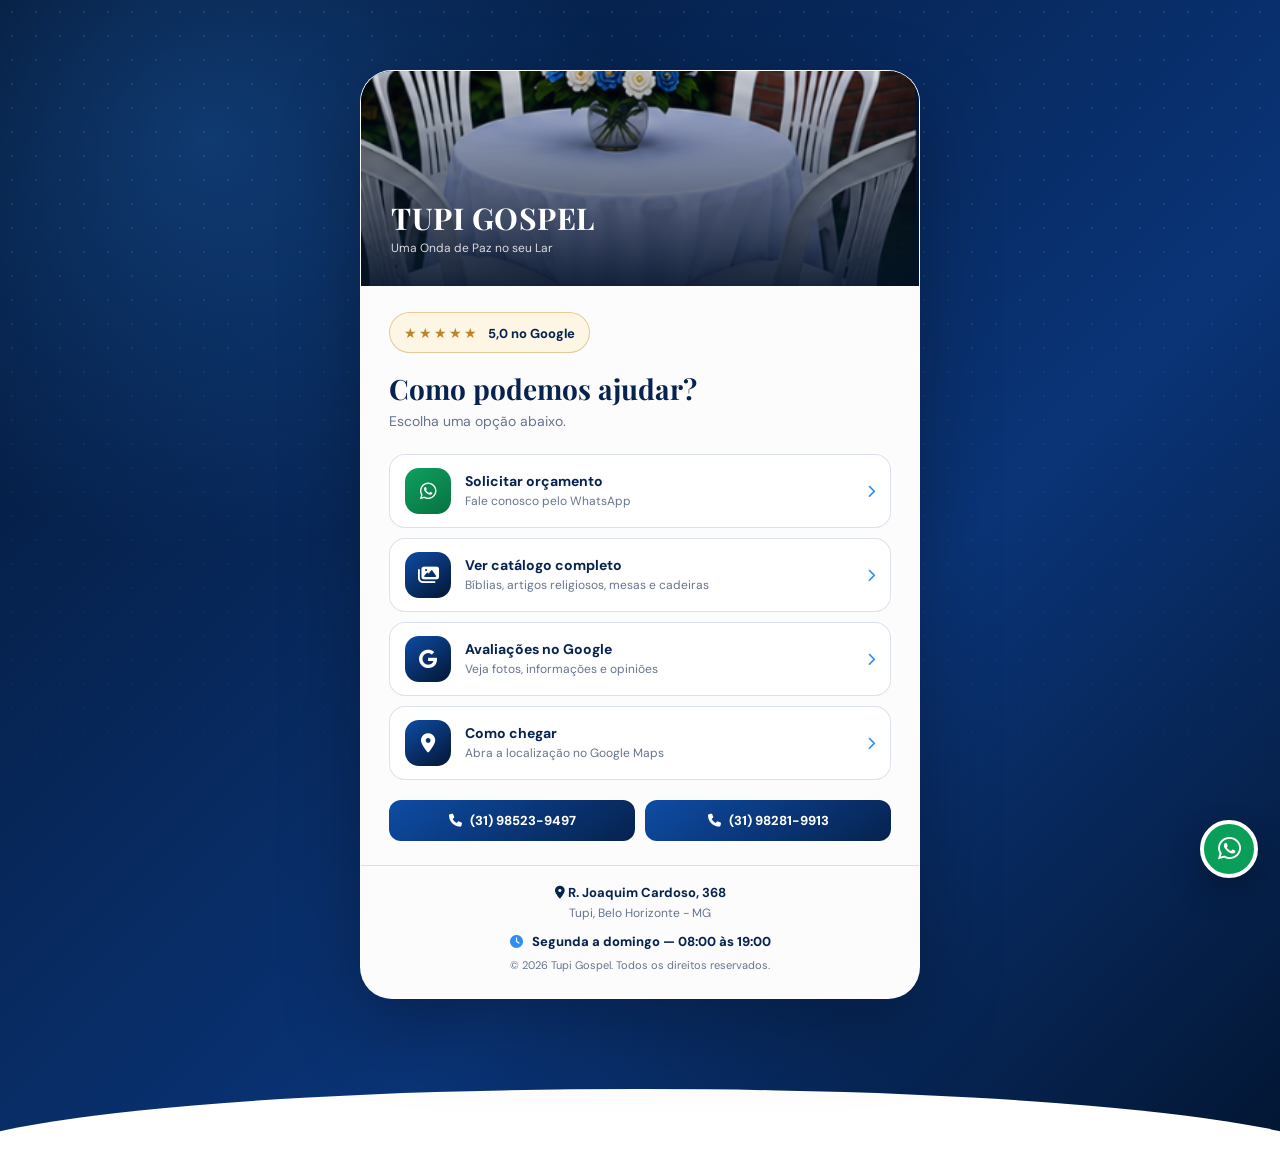
<file: index.html>
<!DOCTYPE html>
<html lang="pt-BR">
<head>
  <meta charset="UTF-8">
  <meta name="viewport" content="width=device-width, initial-scale=1.0">
  <meta name="description" content="Tupi Gospel: locação de mesas, cadeiras e toalhas para festas e eventos, além de artigos religiosos, em Belo Horizonte.">
  <meta name="theme-color" content="#082a63">

  <title>Tupi Gospel | Uma Onda de Paz no seu Lar</title>

  <link rel="icon" type="image/svg+xml" href="favicon.svg">

  <!-- Open Graph (preview do WhatsApp, Facebook e outras redes) -->
  <meta property="og:type" content="website">
  <meta property="og:site_name" content="Tupi Gospel">
  <meta property="og:title" content="Tupi Gospel | Uma Onda de Paz no seu Lar">
  <meta property="og:description" content="Locação de mesas, cadeiras e toalhas para festas e eventos, além de artigos religiosos, em Belo Horizonte.">
  <meta property="og:locale" content="pt_BR">
  <!-- ATENÇÃO: depois de publicar, troque pelos URLs completos (ex: https://tupigospel.vercel.app/ e https://tupigospel.vercel.app/assets/mesa-tupi-gospel.png) -->
  <meta property="og:url" content="https://tupigospel.vercel.app/">
  <meta property="og:image" content="https://tupigospel.vercel.app/assets/mesa-tupi-gospel.png">
  <meta property="og:image:alt" content="Mesa redonda com toalha branca, cadeiras e flores azuis da Tupi Gospel">

  <meta name="twitter:card" content="summary_large_image">
  <meta name="twitter:title" content="Tupi Gospel | Uma Onda de Paz no seu Lar">
  <meta name="twitter:description" content="Locação de mesas, cadeiras e toalhas para festas e eventos, além de artigos religiosos, em Belo Horizonte.">
  <meta name="twitter:image" content="https://tupigospel.vercel.app/assets/mesa-tupi-gospel.png">

  <link rel="preconnect" href="https://fonts.googleapis.com">
  <link rel="preconnect" href="https://fonts.gstatic.com" crossorigin>
  <link href="https://fonts.googleapis.com/css2?family=DM+Sans:wght@400;500;600;700;800&family=Playfair+Display:wght@600;700&display=swap" rel="stylesheet">

  <link rel="stylesheet" href="https://cdnjs.cloudflare.com/ajax/libs/font-awesome/6.5.2/css/all.min.css">
  <link rel="stylesheet" href="styles.css">

  <!-- Ficha do negócio no Google (dados estruturados)
       ANTES DE PUBLICAR: ajuste o reviewCount abaixo para o número REAL de avaliações no Google.
       E depois de publicar, troque os URLs https://tupigospel.vercel.app pelos reais. -->
  <script type="application/ld+json">
  {
    "@context": "https://schema.org",
    "@type": "LocalBusiness",
    "name": "Tupi Gospel",
    "description": "Locação de mesas, cadeiras e toalhas para festas e eventos, além de artigos religiosos, em Belo Horizonte.",
    "image": "https://tupigospel.vercel.app/assets/mesa-tupi-gospel.png",
    "telephone": "+5531982819913",
    "priceRange": "$$",
    "address": {
      "@type": "PostalAddress",
      "streetAddress": "R. Joaquim Cardoso, 368",
      "addressLocality": "Belo Horizonte",
      "addressRegion": "MG",
      "addressCountry": "BR"
    },
    "aggregateRating": {
      "@type": "AggregateRating",
      "ratingValue": "5.0",
      "reviewCount": "5"
    },
    "openingHoursSpecification": [
      {
        "@type": "OpeningHoursSpecification",
        "dayOfWeek": ["Monday", "Tuesday", "Wednesday", "Thursday", "Friday", "Saturday", "Sunday"],
        "opens": "08:00",
        "closes": "19:00"
      }
    ],
    "sameAs": [
      "https://share.google/C4t3H2W15ITt1iqiQ"
    ]
  }
  </script>
</head>

<body>
  <a class="skip-link" href="#conteudo">Pular para o conteúdo</a>

  <main id="conteudo">
    <section class="card-section" id="cartao">
      <div class="container">
        <div class="business-card">
          <header class="card-header">
            <img class="card-photo" src="assets/mesa-tupi-gospel.png" alt="Mesa redonda com toalha branca, quatro cadeiras brancas e arranjo de flores azuis e brancas">
            <div class="card-brand">
              <span class="card-name">TUPI GOSPEL</span>
              <span class="card-slogan">Uma Onda de Paz no seu Lar</span>
            </div>
          </header>

          <div class="card-body">
            <div class="card-rating">
              <span class="card-stars" aria-hidden="true">★★★★★</span>
              <span><strong>5,0 no Google</strong></span>
            </div>

            <h2 class="card-title">Como podemos ajudar?</h2>
            <p class="card-subtitle">Escolha uma opção abaixo.</p>

            <div class="card-actions">
              <a class="card-action card-action-whatsapp" href="https://wa.me/5531982819913?text=Olá%2C%20vim%20pelo%20site%20da%20Tupi%20Gospel%20e%20gostaria%20de%20solicitar%20um%20orçamento." target="_blank" rel="noopener noreferrer">
                <span class="card-action-icon"><i class="fa-brands fa-whatsapp"></i></span>
                <span class="card-action-text">
                  <strong>Solicitar orçamento</strong>
                  <small>Fale conosco pelo WhatsApp</small>
                </span>
                <i class="fa-solid fa-chevron-right card-action-arrow"></i>
              </a>

              <a class="card-action" href="catalogo.html">
                <span class="card-action-icon"><i class="fa-solid fa-images"></i></span>
                <span class="card-action-text">
                  <strong>Ver catálogo completo</strong>
                  <small>Bíblias, artigos religiosos, mesas e cadeiras</small>
                </span>
                <i class="fa-solid fa-chevron-right card-action-arrow"></i>
              </a>

              <a class="card-action" href="https://share.google/C4t3H2W15ITt1iqiQ" target="_blank" rel="noopener noreferrer">
                <span class="card-action-icon"><i class="fa-brands fa-google"></i></span>
                <span class="card-action-text">
                  <strong>Avaliações no Google</strong>
                  <small>Veja fotos, informações e opiniões</small>
                </span>
                <i class="fa-solid fa-chevron-right card-action-arrow"></i>
              </a>

              <a class="card-action" href="https://www.google.com/maps/search/?api=1&query=R.%20Joaquim%20Cardoso%2C%20368%20-%20Tupi%2C%20Belo%20Horizonte%20-%20MG" target="_blank" rel="noopener noreferrer">
                <span class="card-action-icon"><i class="fa-solid fa-location-dot"></i></span>
                <span class="card-action-text">
                  <strong>Como chegar</strong>
                  <small>Abra a localização no Google Maps</small>
                </span>
                <i class="fa-solid fa-chevron-right card-action-arrow"></i>
              </a>            </div>
          </div>

          <div class="card-contacts">
            <a href="tel:+5531985239497"><i class="fa-solid fa-phone"></i> (31) 98523-9497</a>
            <a href="tel:+5531982819913"><i class="fa-solid fa-phone"></i> (31) 98281-9913</a>
          </div>

          <footer class="card-footer">
            <a class="card-address" href="https://www.google.com/maps/search/?api=1&query=R.%20Joaquim%20Cardoso%2C%20368%20-%20Tupi%2C%20Belo%20Horizonte%20-%20MG" target="_blank" rel="noopener noreferrer">
              <strong><i class="fa-solid fa-location-dot"></i> R. Joaquim Cardoso, 368</strong>
              <small>Tupi, Belo Horizonte - MG</small>
            </a>

            <p class="card-hours">
              <i class="fa-solid fa-clock" aria-hidden="true"></i>
              Segunda a domingo — 08:00 às 19:00
            </p>

            <p class="card-copyright">© <span id="currentYear"></span> Tupi Gospel. Todos os direitos reservados.</p>
          </footer>
        </div>
      </div>

      <div class="hero-wave" aria-hidden="true"></div>
    </section>
  </main>

  <a class="floating-whatsapp" href="https://wa.me/5531982819913?text=Olá%2C%20vim%20pelo%20site%20da%20Tupi%20Gospel." target="_blank" rel="noopener noreferrer" aria-label="Falar com a Tupi Gospel pelo WhatsApp">
    <i class="fa-brands fa-whatsapp"></i>
  </a>

  <script src="script.js"></script>
</body>
</html>
</file>
<file: styles.css>
:root {
  --blue-950: #031633;
  --blue-900: #06224f;
  --blue-850: #082a63;
  --blue-800: #0a3477;
  --blue-700: #0e4ca5;
  --blue-500: #2f8df4;
  --gold: #bd8422;
  --white: #ffffff;
  --text: #10213f;
  --muted: #66748c;
  --border: rgba(10, 52, 119, 0.14);
  --shadow-sm: 0 10px 28px rgba(3, 22, 51, 0.09);
  --container: 1180px;
}

* {
  box-sizing: border-box;
  margin: 0;
  padding: 0;
}

html {
  scroll-behavior: smooth;
  scroll-padding-top: 90px;
}

body {
  min-width: 320px;
  color: var(--text);
  font-family: "DM Sans", sans-serif;
  background: var(--white);
}

img {
  display: block;
  max-width: 100%;
}

a {
  color: inherit;
}

button,
input,
select,
textarea {
  font: inherit;
}

button {
  border: 0;
}

.container {
  width: min(calc(100% - 40px), var(--container));
  margin-inline: auto;
}

.skip-link {
  position: fixed;
  top: 8px;
  left: 8px;
  z-index: 999;
  transform: translateY(-150%);
  padding: 10px 14px;
  border-radius: 10px;
  color: var(--white);
  background: var(--blue-900);
  text-decoration: none;
}

.skip-link:focus {
  transform: translateY(0);
}

.hero-wave {
  position: absolute;
  right: -5%;
  bottom: -85px;
  left: -5%;
  height: 145px;
  border-radius: 50%;
  background: var(--white);
}

/* ===== Cartão de visita ===== */
.card-section {
  position: relative;
  overflow: hidden;
  color: var(--white);
  background:
    radial-gradient(circle at 16% 12%, rgba(47, 141, 244, 0.26), transparent 28%),
    linear-gradient(135deg, var(--blue-950), var(--blue-800) 62%, var(--blue-950));
  padding-block: 70px 150px;
}

.card-section::before {
  content: "";
  position: absolute;
  inset: 0;
  opacity: 0.12;
  background-image: radial-gradient(rgba(255, 255, 255, 0.75) 1px, transparent 1px);
  background-size: 24px 24px;
  mask-image: linear-gradient(to bottom, black, transparent 80%);
}

.business-card {
  position: relative;
  z-index: 2;
  width: min(100%, 560px);
  margin-inline: auto;
  overflow: hidden;
  border: 1px solid rgba(255, 255, 255, 0.35);
  border-radius: 32px;
  color: var(--text);
  background: rgba(255, 255, 255, 0.99);
  box-shadow: 0 28px 80px rgba(0, 0, 0, 0.3);
}

.card-header {
  position: relative;
  min-height: 215px;
  display: flex;
  align-items: flex-end;
  padding: 30px;
  overflow: hidden;
  background: var(--blue-900);
}

.card-header::after {
  content: "";
  position: absolute;
  inset: 0;
  background: linear-gradient(180deg, rgba(2, 16, 39, 0.12), rgba(2, 16, 39, 0.9));
}

.card-photo {
  position: absolute;
  inset: 0;
  width: 100%;
  height: 100%;
  object-fit: cover;
}

.card-brand {
  position: relative;
  z-index: 2;
  color: var(--white);
}

.card-name {
  display: block;
  font-family: "Playfair Display", serif;
  font-size: 30px;
  font-weight: 700;
  line-height: 1;
  letter-spacing: 0.5px;
}

.card-slogan {
  display: block;
  margin-top: 7px;
  color: rgba(255, 255, 255, 0.82);
  font-size: 12px;
}

.card-body {
  padding: 26px 28px 20px;
}

.card-rating {
  display: inline-flex;
  align-items: center;
  gap: 9px;
  margin-bottom: 20px;
  padding: 9px 14px;
  border: 1px solid rgba(189, 132, 34, 0.4);
  border-radius: 999px;
  background: #fdf6e4;
}

.card-stars {
  color: var(--gold);
  font-size: 14px;
  letter-spacing: 2px;
}

.card-rating strong {
  color: var(--blue-900);
  font-size: 13px;
}

.card-title {
  color: var(--blue-900);
  font-family: "Playfair Display", serif;
  font-size: 28px;
  line-height: 1.15;
}

.card-subtitle {
  margin-top: 7px;
  color: var(--muted);
  font-size: 14px;
}

.card-actions {
  display: grid;
  gap: 10px;
  margin-top: 24px;
}

.card-action {
  display: flex;
  align-items: center;
  gap: 14px;
  width: 100%;
  padding: 13px 15px;
  border: 1px solid var(--border);
  border-radius: 16px;
  color: var(--text);
  text-align: left;
  text-decoration: none;
  background: var(--white);
  cursor: pointer;
  transition: transform 0.2s ease, box-shadow 0.2s ease, border-color 0.2s ease;
}

.card-action:hover {
  transform: translateY(-2px);
  border-color: rgba(10, 52, 119, 0.32);
  box-shadow: var(--shadow-sm);
}

.card-action-icon {
  flex: 0 0 auto;
  display: grid;
  width: 46px;
  height: 46px;
  place-items: center;
  border-radius: 14px;
  color: var(--white);
  font-size: 19px;
  background: linear-gradient(145deg, var(--blue-700), var(--blue-950));
}

.card-action-whatsapp .card-action-icon {
  background: linear-gradient(145deg, #0da15d, #087142);
}

.card-action-text {
  flex: 1;
  min-width: 0;
}

.card-action-text strong,
.card-action-text small {
  display: block;
}

.card-action-text strong {
  color: var(--blue-900);
  font-size: 14px;
}

.card-action-text small {
  margin-top: 3px;
  color: var(--muted);
  font-size: 12px;
  line-height: 1.45;
}

.card-action-arrow {
  flex: 0 0 auto;
  color: var(--blue-500);
  font-size: 13px;
}

.card-contacts {
  display: grid;
  grid-template-columns: 1fr 1fr;
  gap: 10px;
  padding: 0 28px 24px;
}

.card-contacts a {
  display: flex;
  align-items: center;
  justify-content: center;
  gap: 8px;
  padding: 12px;
  border-radius: 12px;
  color: var(--white);
  font-size: 13px;
  font-weight: 800;
  text-decoration: none;
  background: linear-gradient(145deg, var(--blue-700), var(--blue-900));
  transition: transform 0.2s ease;
}

.card-contacts a:hover {
  transform: translateY(-2px);
}

.card-footer {
  padding: 18px 28px 26px;
  border-top: 1px solid var(--border);
  text-align: center;
}

.card-address {
  text-decoration: none;
}

.card-address strong,
.card-address small {
  display: block;
}

.card-address strong {
  color: var(--blue-900);
  font-size: 13px;
}

.card-address small {
  margin-top: 4px;
  color: var(--muted);
  font-size: 12px;
}

.card-hours {
  margin-top: 12px;
  color: var(--blue-900);
  font-size: 13px;
  font-weight: 800;
}

.card-hours i {
  margin-right: 6px;
  color: var(--blue-500);
}

.card-copyright {
  margin-top: 8px;
  color: var(--muted);
  font-size: 11px;
}

.floating-whatsapp {
  position: fixed;
  right: 22px;
  bottom: 22px;
  z-index: 25;
  display: grid;
  width: 58px;
  height: 58px;
  place-items: center;
  border: 4px solid var(--white);
  border-radius: 50%;
  color: var(--white);
  background: #0a9f58;
  box-shadow: 0 14px 32px rgba(0, 0, 0, 0.25);
  font-size: 26px;
  text-decoration: none;
  transition: transform 0.2s ease;
}

.floating-whatsapp:hover {
  transform: translateY(-3px) scale(1.03);
}

@media (max-width: 720px) {
  .container {
    width: min(calc(100% - 28px), var(--container));
  }

  .card-section {
    padding-block: 54px 130px;
  }

  .business-card {
    border-radius: 26px;
  }

  .card-header {
    min-height: 185px;
    padding: 24px;
  }

  .card-body {
    padding: 22px 20px 16px;
  }

  .card-contacts {
    grid-template-columns: 1fr;
    padding-inline: 20px;
  }

  .card-footer {
    padding-inline: 20px;
  }
}

@media (max-width: 480px) {
  .card-name {
    font-size: 26px;
  }

  .card-title {
    font-size: 23px;
  }

  .card-action {
    padding: 12px 13px;
  }

  .card-action-icon {
    width: 42px;
    height: 42px;
    font-size: 17px;
  }

  .floating-whatsapp {
    right: 14px;
    bottom: 14px;
  }
}
</file>
